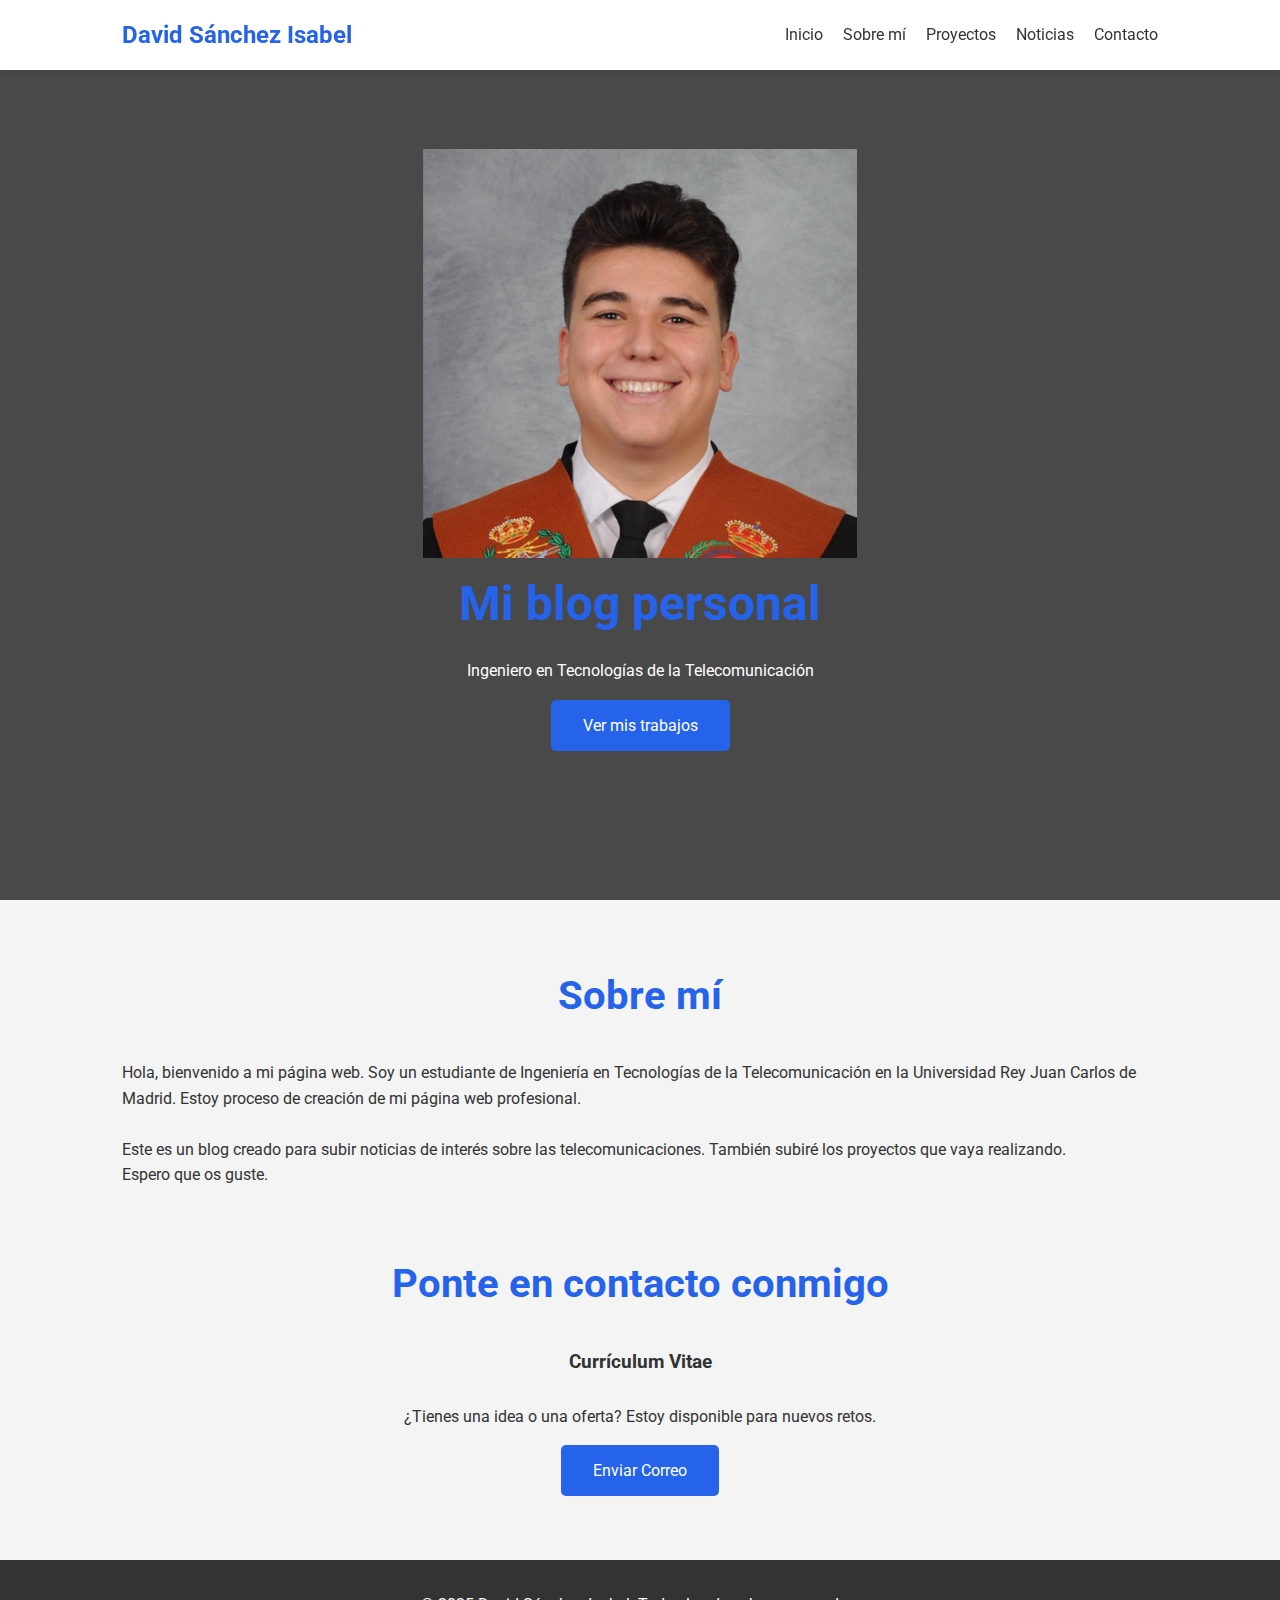
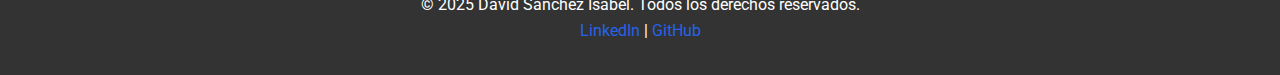
<file: index.html>
<!DOCTYPE html>
<html lang="es">
<head>
    <meta charset="UTF-8">
    <meta name="viewport" content="width=device-width, initial-scale=1.0">
    <title>Mi Portafolio Profesional</title>
    
    <link rel="stylesheet" href="style.css">

    <link href="https://fonts.googleapis.com/css2?family=Roboto:wght@300;400;700&display=swap" rel="stylesheet">

    <link href="https://cdnjs.cloudflare.com/ajax/libs/font-awesome/6.0.0/css/all.min.css" rel="stylesheet" >
</head>
<body>

    <header>
        <nav>
            <div class="logo">David Sánchez Isabel</div>
            <ul>
                <li><a href="#inicio">Inicio</a></li>
                <li><a href="#sobre-mi">Sobre mí</a></li>
                <li><a href="proyectos.html">Proyectos</a></li>
                <li><a href="noticias.html">Noticias</a></li>
                <li><a href="#contacto">Contacto</a></li>
            </ul>
        </nav>
    </header>

    <main>
        <section id="inicio" class="hero">
            <div class="contenido-hero">
                <img src="foto_orla.png" alt="foto_orla" class="foto-nav">
                <h1><span class="resaltado">Mi blog personal</span></h1>
                <p>Ingeniero en Tecnologías de la Telecomunicación</p>
                <a href="proyectos.html" class="boton">Ver mis trabajos</a>
            </div>
        </section>

        <section id="sobre-mi" class="seccion">
            <h2>Sobre mí</h2>
            <div class="contenido-sobre-mi">
                <p>Hola, bienvenido a mi página web. Soy un estudiante de Ingeniería en Tecnologías de la Telecomunicación en la Universidad Rey Juan Carlos de Madrid. Estoy proceso de creación de mi página web profesional.</p>
                <br>
                <p>Este es un blog creado para subir noticias de interés sobre las telecomunicaciones. También subiré los proyectos que vaya realizando.</p>
                <p>Espero que os guste.</p>
            </div>
        </section>

        <section id="contacto" class="seccion">
            <div style="text-align: center;">
                <h2>Ponte en contacto conmigo</h2>
                <a href="https://www.canva.com/design/DAGAPXdz9eE/WstU_wM81Um85RzlSsXfgw/view?utm_content=DAGAPXdz9eE&utm_campaign=designshare&utm_medium=link2&utm_source=uniquelinks&utlId=h2c367c4d66" target="_blank"><h3>Currículum Vitae</h3></a>
                <br>
                <p>¿Tienes una idea o una oferta? Estoy disponible para nuevos retos.</p>
                <a href="mailto:david.sanchezisabel@gmail.com" class="boton">Enviar Correo</a>
            </div>
        </section>
    </main>

    <footer>
        <p>&copy; 2025 David Sánchez Isabel. Todos los derechos reservados.</p>
        <div class="redes-sociales">
            <a href="https://www.linkedin.com/in/david-sánchez-isabel-465344328/" target="_blank">LinkedIn</a> | 
            <a href="https://github.com/dsanchezisabel" target="_blank">GitHub</a>
        </div>
    </footer>


</body>
</file>
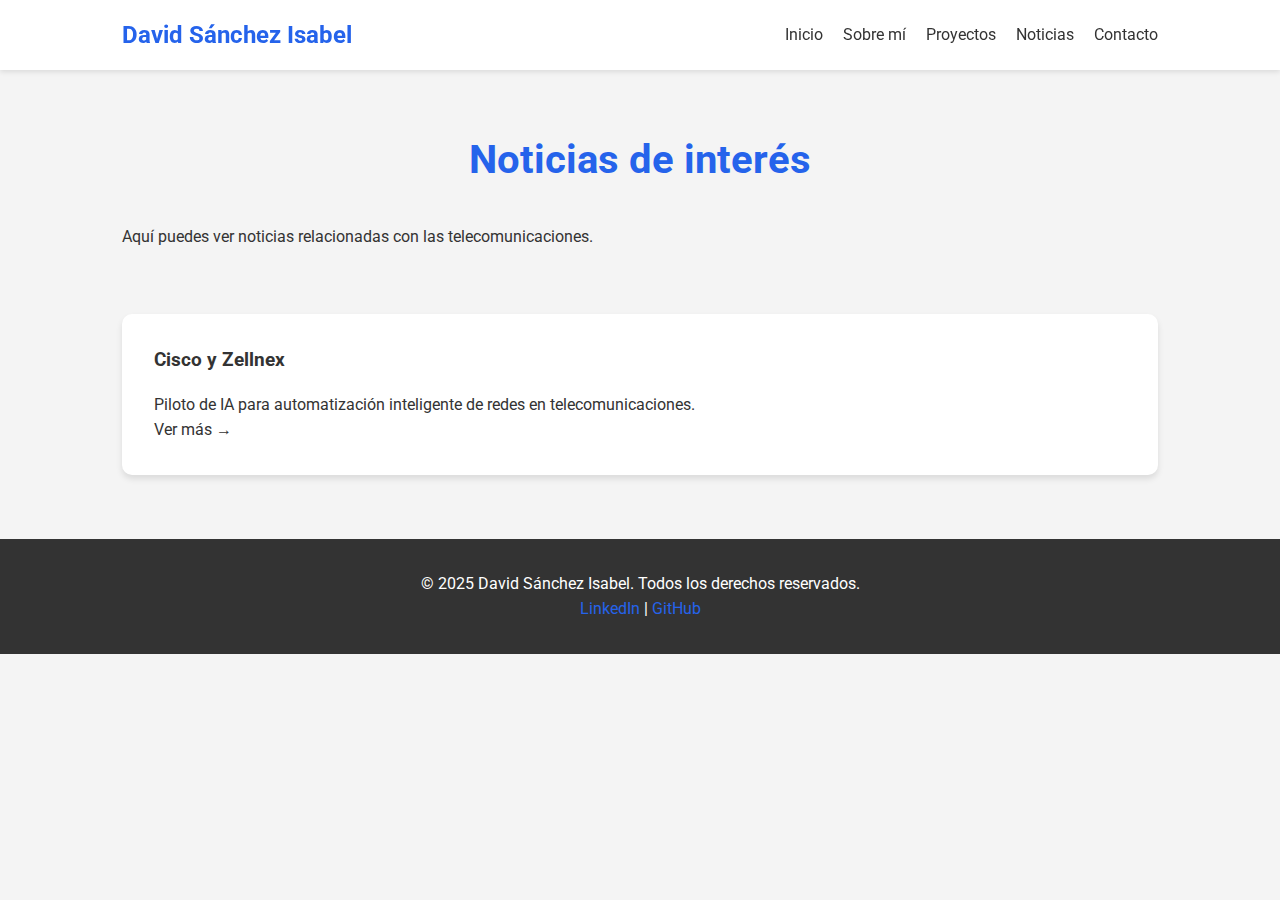
<file: noticias.html>
<!DOCTYPE html>
<html lang="es">
<head>
    <meta charset="UTF-8">
    <meta name="viewport" content="width=device-width, initial-scale=1.0">
    <title>Mis Proyectos | Portafolio</title>
    
    <link rel="stylesheet" href="style.css">
    
    <link href="https://fonts.googleapis.com/css2?family=Roboto:wght@300;400;700&display=swap" rel="stylesheet">
</head>
<body>

    <header>
        <nav>
            <div class="logo">David Sánchez Isabel</div>
            <ul>
                <li><a href="index.html">Inicio</a></li> 
                <li><a href="index.html#sobre-mi">Sobre mí</a></li>
                <li><a href="proyectos.html">Proyectos</a></li>
                <li><a href="#" class="activo">Noticias</a></li>
                <li><a href="index.html#contacto">Contacto</a></li>
            </ul>
        </nav>
    </header>

    <main>
        <section class="seccion" style="margin-top: 8rem; margin-bottom: 2rem;">
            <h2>Noticias de interés</h2>
            <p>Aquí puedes ver noticias relacionadas con las telecomunicaciones.</p>
        </section>

        <section id="noticias" class="seccion">
            <div class="galeria-proyectos">
                
                <div class="tarjeta-proyecto">
                    <h3>Cisco y Zellnex</h3>
                    <p>Piloto de IA para automatización inteligente de redes en telecomunicaciones.</p>
                    <a href="https://www.zonamovilidad.es/cisco-cellnex-avanzan-automatizacion-inteligente-redes-piloto-ia-aplicado-operaciones" target="_blank">Ver más &rarr;</a>
                </div>

            </div>
        </section>
    </main>

    <footer>
        <p>&copy; 2025 David Sánchez Isabel. Todos los derechos reservados.</p>
        <div class="redes-sociales">
            <a href="https://www.linkedin.com/in/david-sánchez-isabel-465344328/" target="_blank">LinkedIn</a> | 
            <a href="https://github.com/dsanchezisabel" target="_blank">GitHub</a>
        </div>
    </footer>

</body>
</html>
</file>
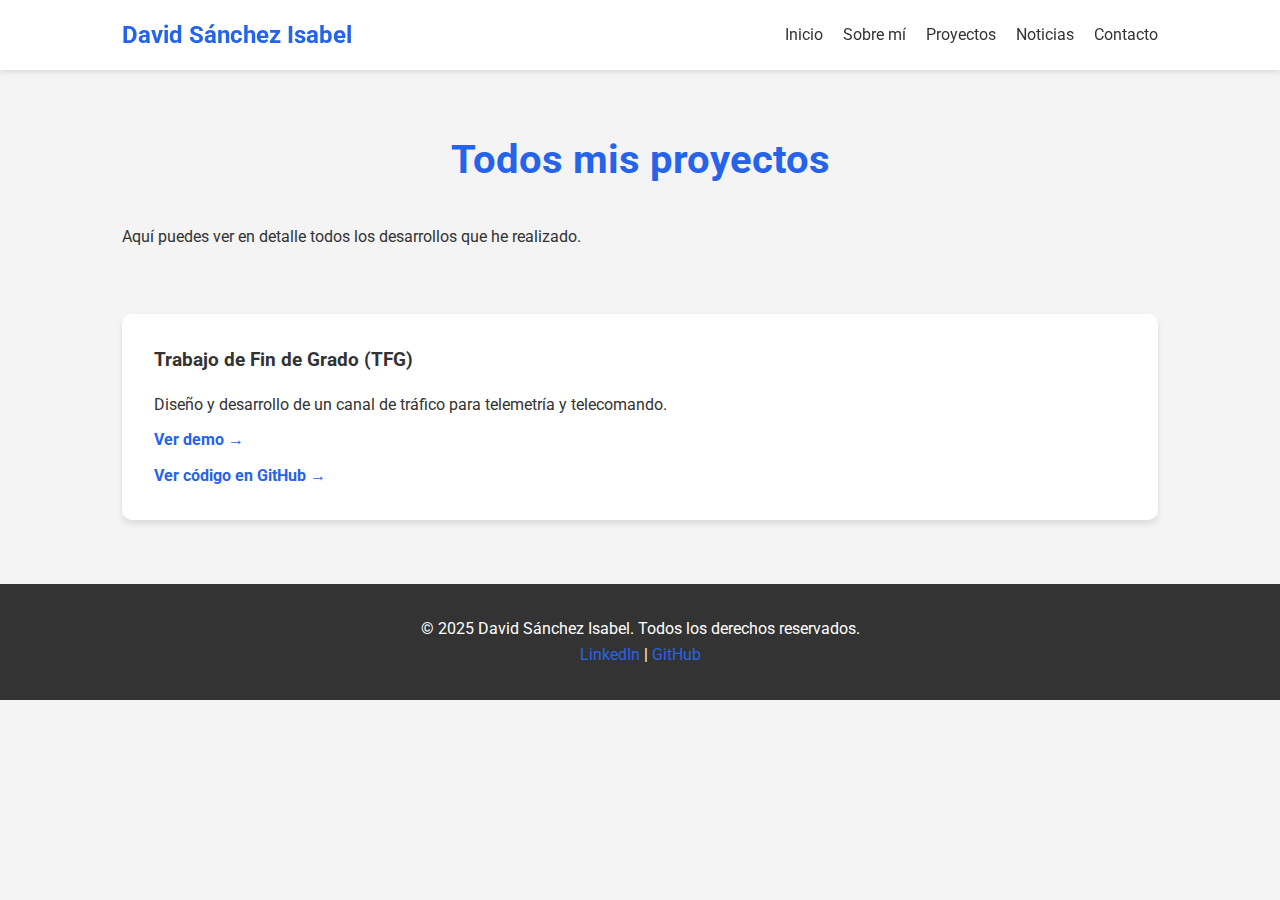
<file: proyectos.html>
<!DOCTYPE html>
<html lang="es">
<head>
    <meta charset="UTF-8">
    <meta name="viewport" content="width=device-width, initial-scale=1.0">
    <title>Mis Proyectos | Portafolio</title>
    
    <link rel="stylesheet" href="style.css">
    
    <link href="https://fonts.googleapis.com/css2?family=Roboto:wght@300;400;700&display=swap" rel="stylesheet">
</head>
<body>

    <header>
        <nav>
            <div class="logo">David Sánchez Isabel</div>
            <ul>
                <li><a href="index.html">Inicio</a></li> 
                <li><a href="index.html#sobre-mi">Sobre mí</a></li>
                <li><a href="#" class="activo">Proyectos</a></li>
                <li><a href="noticias.html">Noticias</a></li>
                <li><a href="index.html#contacto">Contacto</a></li>
            </ul>
        </nav>
    </header>

    <main>
        <section class="seccion" style="margin-top: 8rem; margin-bottom: 2rem;">
            <h2>Todos mis proyectos</h2>
            <p>Aquí puedes ver en detalle todos los desarrollos que he realizado.</p>
        </section>

        <section class="seccion">
            <div class="galeria-proyectos">
                
                <div class="tarjeta-proyecto">
                    <h3>Trabajo de Fin de Grado (TFG)</h3>
                    <p>Diseño y desarrollo de un canal de tráfico para telemetría y telecomando.</p>
                    <a href="#" class="enlace-proyecto">Ver demo &rarr;</a>
                    <a href="#" class="enlace-proyecto">Ver código en GitHub &rarr;</a>
                </div>

            </div>
        </section>
    </main>

    <footer>
        <p>&copy; 2025 David Sánchez Isabel. Todos los derechos reservados.</p>
        <div class="redes-sociales">
            <a href="https://www.linkedin.com/in/david-sánchez-isabel-465344328/" target="_blank">LinkedIn</a> | 
            <a href="https://github.com/dsanchezisabel" target="_blank">GitHub</a>
        </div>
    </footer>

</body>
</html>
</file>
<file: style.css>
/* 1. VARIABLES Y RESETEO GLOBAL */
:root {
    --color-principal: #2563eb; /* Azul moderno */
    --color-texto: #333333;
    --color-fondo: #f4f4f4;
    --color-blanco: #ffffff;
    --fuente-principal: 'Roboto', sans-serif;
}

* {
    margin: 0;
    padding: 0;
    box-sizing: border-box;
}

body {
    font-family: var(--fuente-principal);
    line-height: 1.6;
    color: var(--color-texto);
    background-color: var(--color-fondo);
}

a {
    text-decoration: none;
    color: inherit;
}

ul {
    list-style: none;
}

/* 2. BARRA DE NAVEGACIÓN */
header {
    background: var(--color-blanco);
    box-shadow: 0 2px 5px rgba(0,0,0,0.1);
    position: fixed;
    width: 100%;
    top: 0;
    z-index: 1000;
}

nav {
    display: flex;
    justify-content: space-between;
    align-items: center;
    max-width: 1100px;
    margin: 0 auto;
    padding: 1rem 2rem;
}

.logo {
    font-size: 1.5rem;
    font-weight: bold;
    color: var(--color-principal);
}

nav ul {
    display: flex;
}

nav ul li {
    margin-left: 20px;
}

nav ul li a:hover {
    color: var(--color-principal);
    font-weight: bold;
}

/* 3. SECCIÓN HERO (PORTADA) */
.hero {
    height: 100vh;
    /* Imagen de fondo desde internet. Puedes cambiar esta URL */
    background: linear-gradient(rgba(0,0,0,0.7), rgba(0,0,0,0.7)), url('https://images.unsplash.com/photo-1519389950473-47ba0277781c?ixlib=rb-1.2.1&auto=format&fit=crop&w=1920&q=80');
    background-size: cover;
    background-position: center;
    display: flex;
    align-items: center;
    justify-content: center;
    text-align: center;
    color: var(--color-blanco);
    margin-bottom: 2rem;
}

.contenido-hero h1 {
    font-size: 3rem;
    margin-bottom: 1rem;
}

.resaltado {
    color: var(--color-principal);
    font-weight: bold;
}

/* BOTONES */
.boton {
    display: inline-block;
    background: var(--color-principal);
    color: var(--color-blanco);
    padding: 0.8rem 2rem;
    border-radius: 5px;
    margin-top: 1rem;
    transition: background 0.3s ease;
    cursor: pointer;
}

.boton:hover {
    background: #1d4ed8;
}

/* 4. SECCIONES GENERALES */
.seccion {
    max-width: 1100px;
    margin: 4rem auto;
    padding: 0 2rem;
}

.seccion h2 {
    text-align: center;
    font-size: 2.5rem;
    margin-bottom: 2rem;
    color: var(--color-principal);
}

/* 5. GRID DE PROYECTOS */
.galeria-proyectos {
    display: grid;
    grid-template-columns: repeat(auto-fit, minmax(300px, 1fr));
    gap: 2rem;
}

.tarjeta-proyecto {
    background: var(--color-blanco);
    padding: 2rem;
    border-radius: 10px;
    box-shadow: 0 4px 6px rgba(0,0,0,0.1);
    transition: transform 0.3s ease;
}

.tarjeta-proyecto:hover {
    transform: translateY(-5px);
}

.tarjeta-proyecto h3 {
    margin-bottom: 1rem;
    color: #333;
}

.enlace-proyecto {
    color: var(--color-principal);
    font-weight: bold;
    display: block;
    margin-top: 10px;
}

/* 6. FOOTER */
footer {
    background: #333;
    color: var(--color-blanco);
    text-align: center;
    padding: 2rem;
    margin-top: 4rem;
}

footer a {
    color: var(--color-principal);
}

/* RESPONSIVE (MÓVIL) */
@media (max-width: 768px) {
    .contenido-hero h1 { font-size: 2rem; }
    nav { flex-direction: column; }
    nav ul { margin-top: 1rem; }
}
</file>
